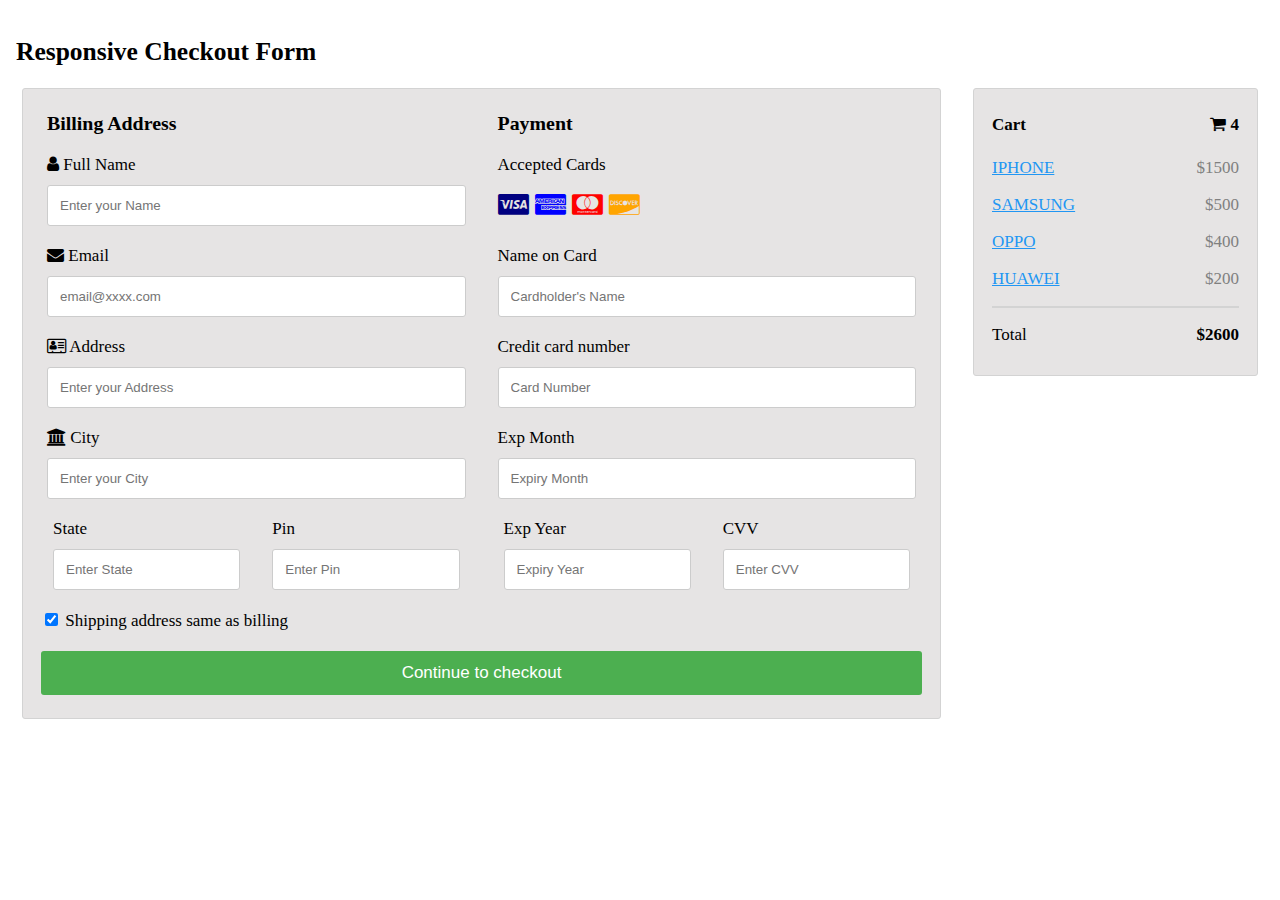
<file: Checkout/index.html>
<!DOCTYPE html>
<html>
<head>
<meta name="viewport" content="width=device-width, initial-scale=1">
  <title>Payment Gateway Form</title>
<link rel="stylesheet" href="https://cdnjs.cloudflare.com/ajax/libs/font-awesome/4.7.0/css/font-awesome.min.css">
<link rel="stylesheet" href="Style.css">

</head>
<body>

<h2>Responsive Checkout Form</h2>
<div class="row">
  <div class="col-75">
    <div class="container">
      <form action="/action_page.php">
      
        <div class="row">
          <div class="col-50">
            <h3>Billing Address</h3>
            <label for="fname"><i class="fa fa-user"></i> Full Name</label>
            <input type="text" id="fname" name="firstname" placeholder="Enter your Name" required="required">
            <label for="email"><i class="fa fa-envelope"></i> Email</label>
            <input type="text" id="email" name="email" placeholder="email@xxxx.com" required="required">
            <label for="adr"><i class="fa fa-address-card-o"></i> Address</label>
            <input type="text" id="adr" name="address" placeholder="Enter your Address" required="required">
            <label for="city"><i class="fa fa-institution"></i> City</label>
            <input type="text" id="city" name="city" placeholder="Enter your City" required="required">

            <div class="row">
              <div class="col-50">
                <label for="state">State</label>
                <input type="text" id="state" name="state" placeholder="Enter State" required="required">
              </div>
              <div class="col-50">
                <label for="zip">Pin</label>
                <input type="text" id="zip" name="zip" placeholder="Enter Pin" required="required">
              </div>
            </div>
          </div>

          <div class="col-50">
            <h3>Payment</h3>
            <label for="fname">Accepted Cards</label>
            <div class="icon-container">
              <i class="fa fa-cc-visa" style="color:navy;"></i>
              <i class="fa fa-cc-amex" style="color:blue;"></i>
              <i class="fa fa-cc-mastercard" style="color:red;"></i>
              <i class="fa fa-cc-discover" style="color:orange;"></i>
            </div>
            <label for="cname">Name on Card</label>
            <input type="text" id="cname" name="cardname" placeholder="Cardholder's Name" required="">
            <label for="ccnum">Credit card number</label>
            <input type="text" id="ccnum" name="cardnumber" placeholder="Card Number" required="required">
            <label for="expmonth">Exp Month</label>
            <input type="text" id="expmonth" name="expmonth" placeholder="Expiry Month" required="required">
            <div class="row">
              <div class="col-50">
                <label for="expyear">Exp Year</label>
                <input type="text" id="expyear" name="expyear" placeholder="Expiry Year" required="required">
              </div>
              <div class="col-50">
                <label for="cvv">CVV</label>
                <input type="text" id="cvv" name="cvv" placeholder="Enter CVV" required="required">
              </div>
            </div>
          </div>
          
        </div>
        <label>
          <input type="checkbox" checked="checked" name="sameadr"> Shipping address same as billing
        </label>
        <input type="submit" value="Continue to checkout" class="btn">
      </form>
    </div>
  </div>
  <div class="col-25">
    <div class="container">
      <h4>Cart <span class="price" style="color:black"><i class="fa fa-shopping-cart"></i> <b>4</b></span></h4>
      <p><a href="#">IPHONE</a> <span class="price">$1500</span></p>
      <p><a href="#">SAMSUNG</a> <span class="price">$500</span></p>
      <p><a href="#">OPPO</a> <span class="price">$400</span></p>
      <p><a href="#">HUAWEI</a> <span class="price">$200</span></p>
      <hr>
      <p>Total <span class="price" style="color:black"><b>$2600</b></span></p>
    </div>
  </div>
</div>

</body>
</html>
</file>
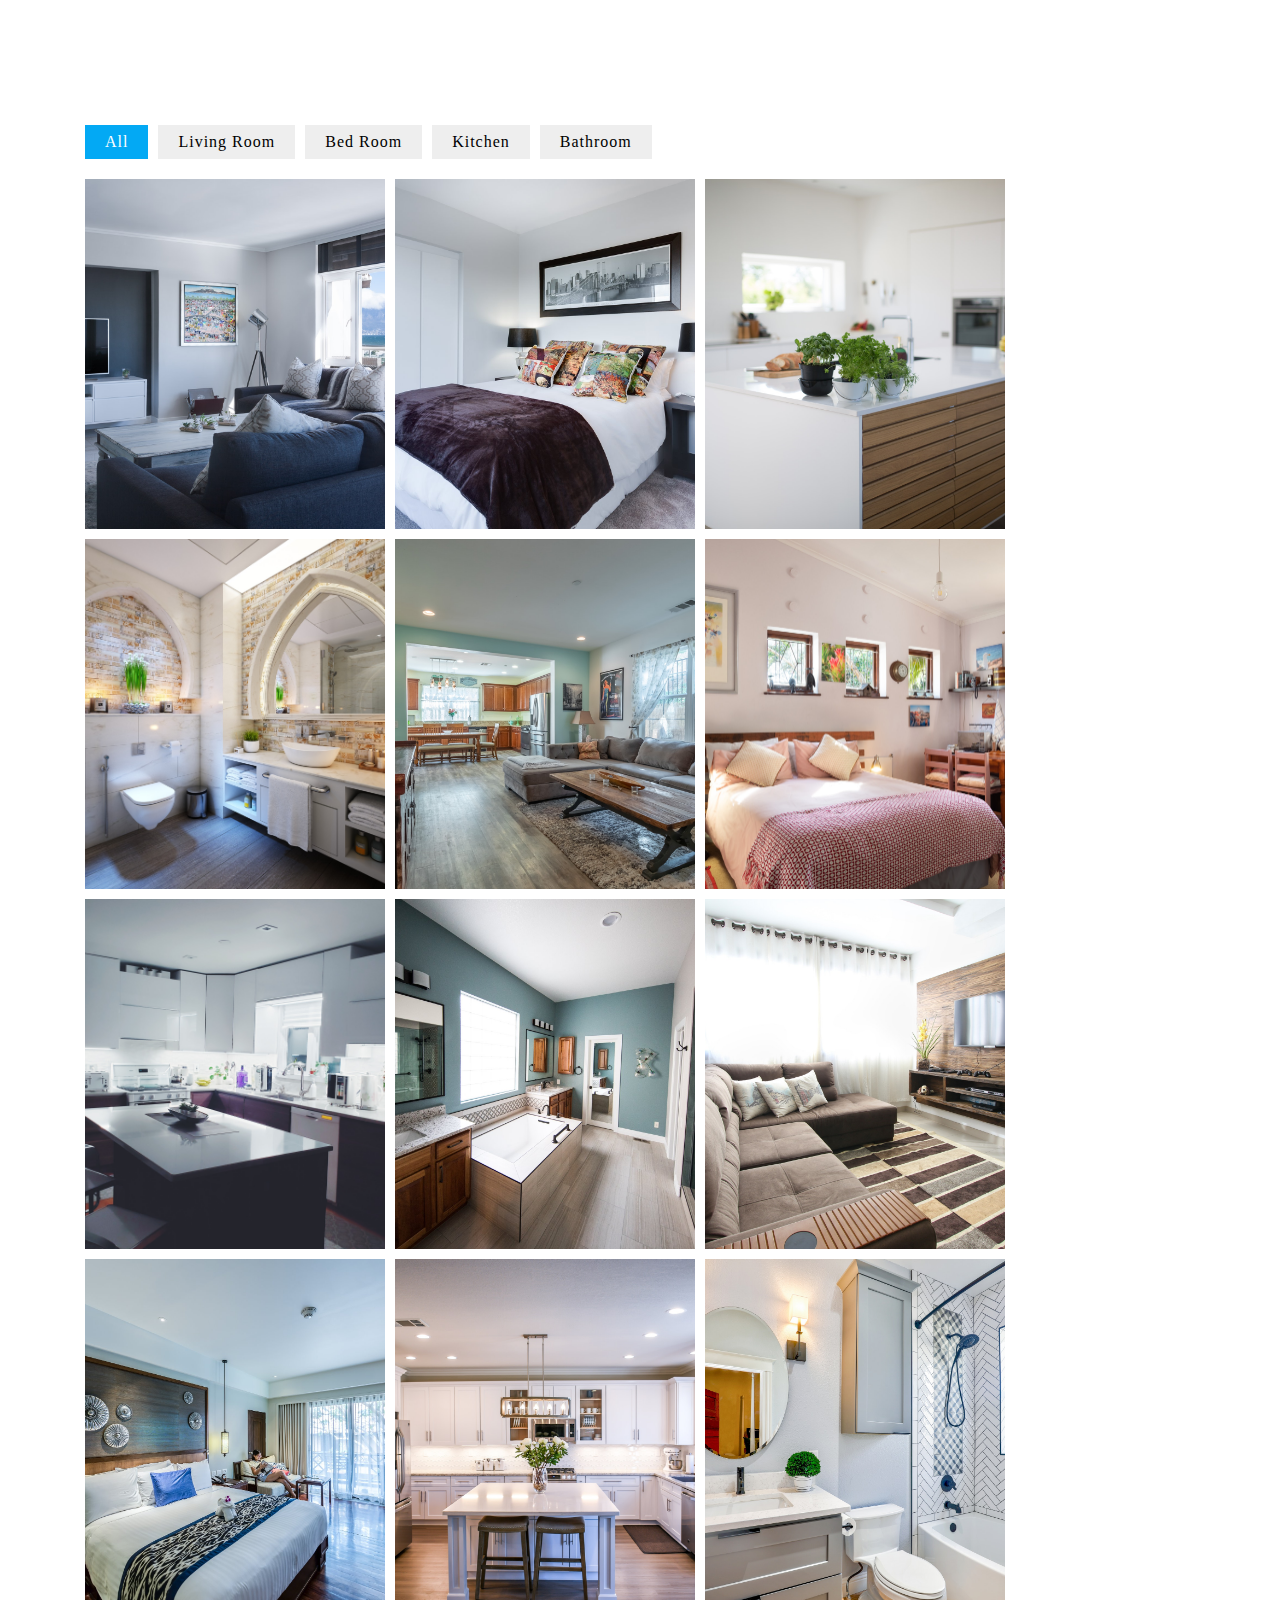
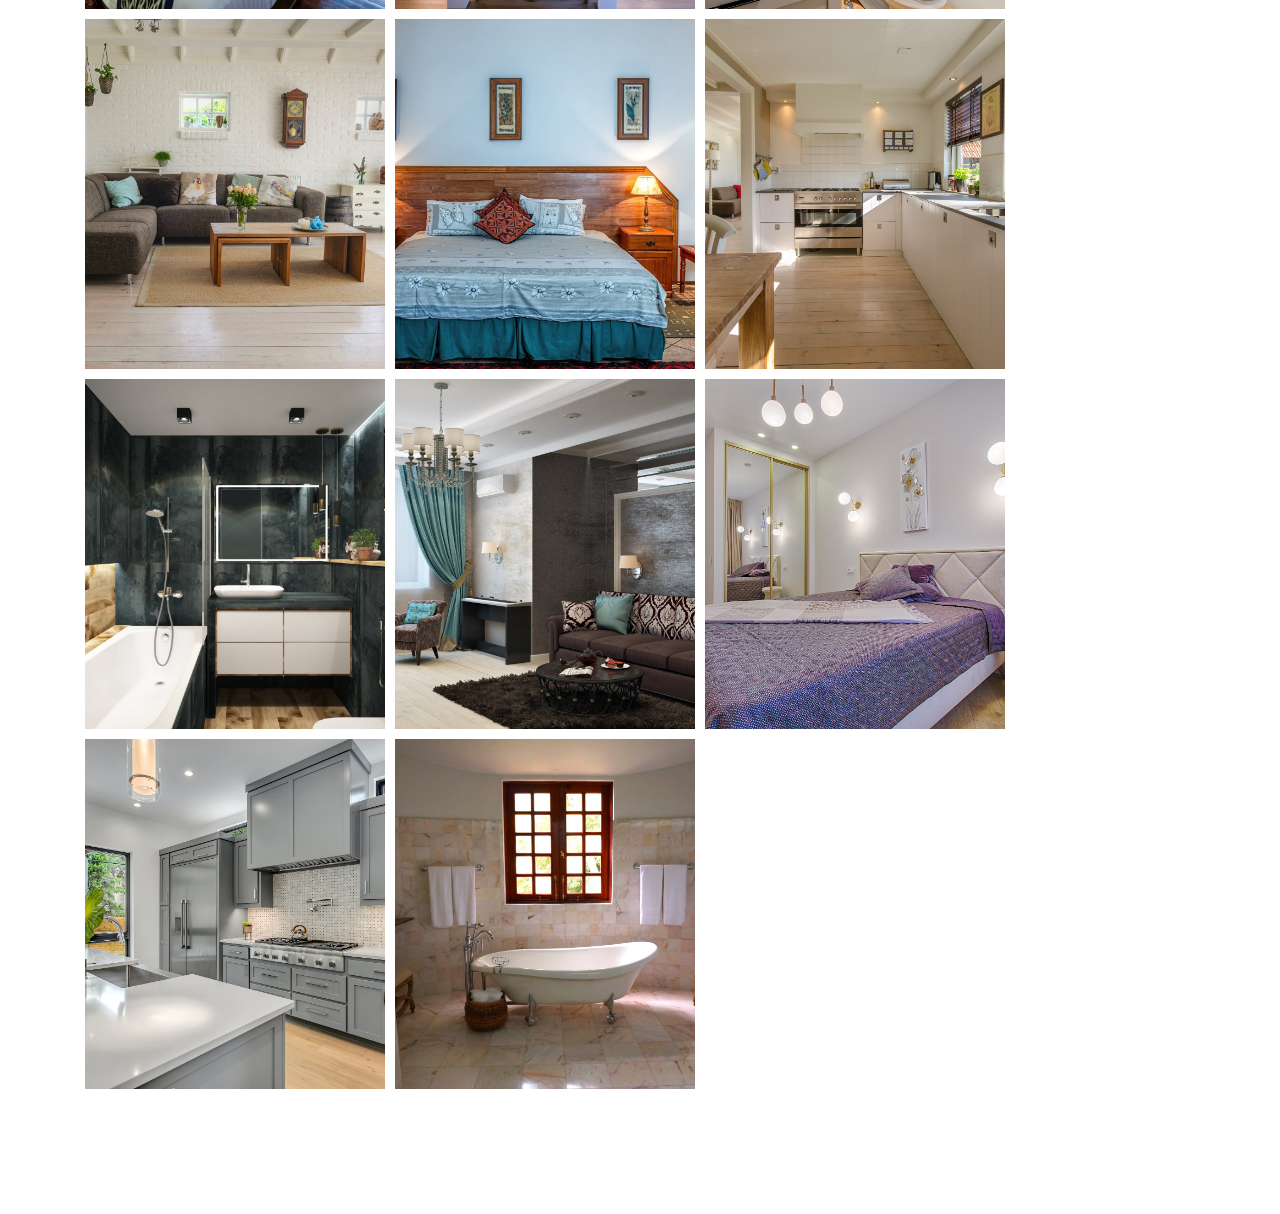
<file: Product-Gallery/index.html>
<!DOCTYPE html>
<html>
<head>
	<meta charset="utf-8">
	<title>Product Gallery - Filter</title>
	<link rel="stylesheet" type="text/css" href="style.css">
</head>
<body>
	<section>
		<ul>
			<li class="list active" data-filter="all">All</li>
			<li class="list" data-filter="livingroom">Living Room</li>
			<li class="list" data-filter="bedroom">Bed Room</li>
			<li class="list" data-filter="kitchen">Kitchen</li>
			<li class="list" data-filter="bathroom">Bathroom</li>
		</ul>
		<div class="product">
			<div class="itembox livingroom"><img src="livingroom.jpg"></div>
			<div class="itembox bedroom"><img src="bedroom.jpg"></div>
			<div class="itembox kitchen"><img src="kitchen.jpg"></div>
			<div class="itembox bathroom"><img src="bathroom.jpg"></div>
			<div class="itembox livingroom"><img src="livingroom2.jpg"></div>
			<div class="itembox bedroom"><img src="bedroom2.jpg"></div>
			<div class="itembox kitchen"><img src="kitchen2.jpg"></div>
			<div class="itembox bathroom"><img src="bathroom2.jpg"></div>
			<div class="itembox livingroom"><img src="livingroom3.jpg"></div>
			<div class="itembox bedroom"><img src="bedroom3.jpg"></div>
			<div class="itembox kitchen"><img src="kitchen3.jpg"></div>
			<div class="itembox bathroom"><img src="bathroom3.jpg"></div>
			<div class="itembox livingroom"><img src="livingroom4.jpg"></div>
			<div class="itembox bedroom"><img src="bedroom4.jpg"></div>
			<div class="itembox kitchen"><img src="kitchen4.jpg"></div>
			<div class="itembox bathroom"><img src="bathroom4.jpg"></div>
			<div class="itembox livingroom"><img src="livingroom5.jpg"></div>
			<div class="itembox bedroom"><img src="bedroom5.jpg"></div>
			<div class="itembox kitchen"><img src="kitchen5.jpg"></div>
			<div class="itembox bathroom"><img src="bathroom5.jpg"></div>
		</div>
	</section>

	<script src="https://code.jquery.com/jquery-3.5.1.js" integrity="sha256-QWo7LDvxbWT2tbbQ97B53yJnYU3WhH/C8ycbRAkjPDc=" crossorigin="anonymous"></script>

	<script type="text/javascript">
		$(document).ready(function(){
			$('.list').click(function(){
				const value = $(this).attr('data-filter');
				if(value == 'all'){
					$('.itembox').show(1000);
				}
				else{
					$('.itembox').not('.'+value).hide(1000);
					$('.itembox').filter('.'+value).show(1000);
				}
			})
			$('.list').click(function(){
				$(this).addClass('active').siblings().removeClass('active');
			})
		})
	</script>

</body>
</html>
</file>
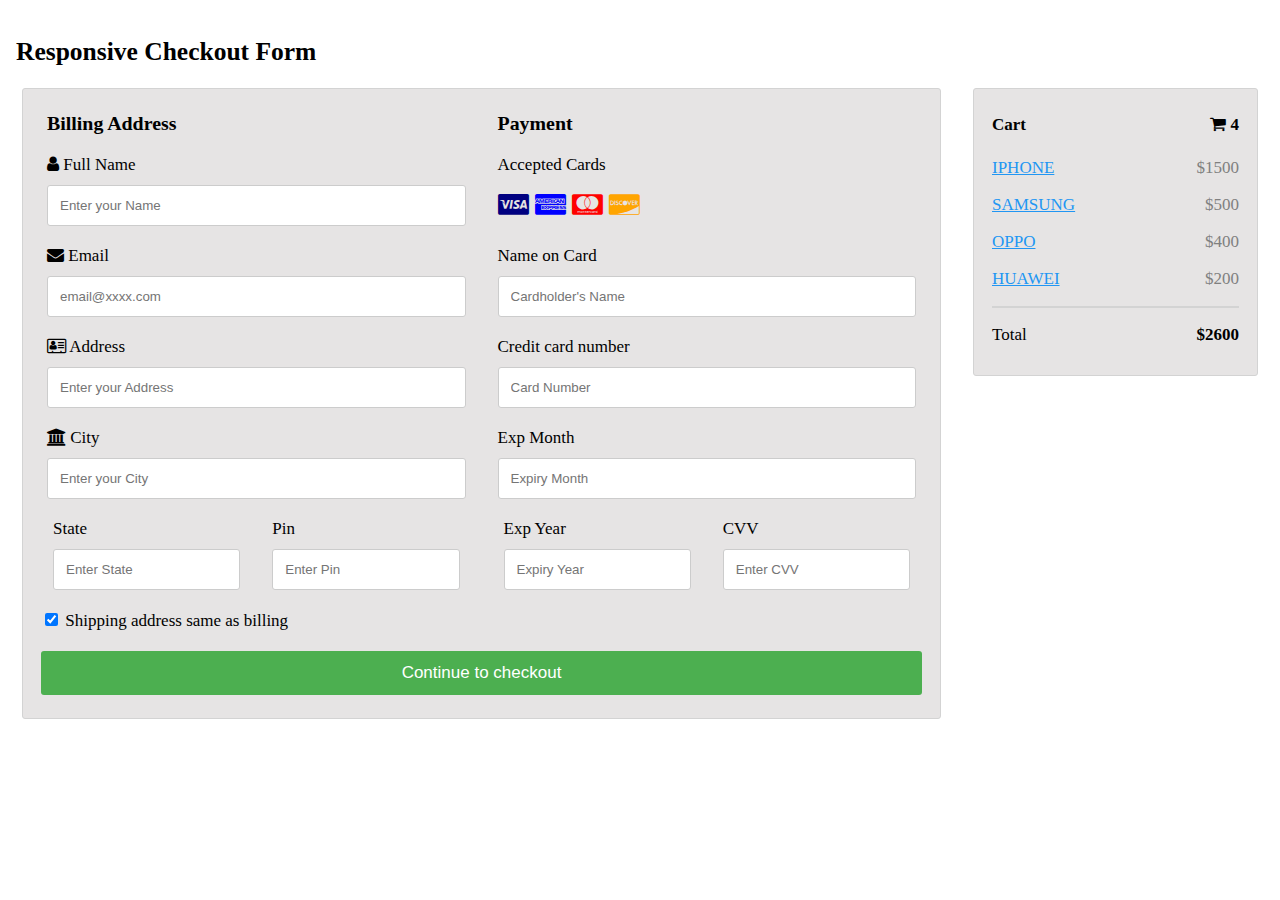
<file: Checkout/Checkout Form.html>
<!DOCTYPE html>
<html>
<head>
<meta name="viewport" content="width=device-width, initial-scale=1">
<link rel="stylesheet" href="https://cdnjs.cloudflare.com/ajax/libs/font-awesome/4.7.0/css/font-awesome.min.css">
<link rel="stylesheet" href="Style.css">

</head>
<body>

<h2>Responsive Checkout Form</h2>
<div class="row">
  <div class="col-75">
    <div class="container">
      <form action="/action_page.php">
      
        <div class="row">
          <div class="col-50">
            <h3>Billing Address</h3>
            <label for="fname"><i class="fa fa-user"></i> Full Name</label>
            <input type="text" id="fname" name="firstname" placeholder="Enter your Name" required="required">
            <label for="email"><i class="fa fa-envelope"></i> Email</label>
            <input type="text" id="email" name="email" placeholder="email@xxxx.com" required="required">
            <label for="adr"><i class="fa fa-address-card-o"></i> Address</label>
            <input type="text" id="adr" name="address" placeholder="Enter your Address" required="required">
            <label for="city"><i class="fa fa-institution"></i> City</label>
            <input type="text" id="city" name="city" placeholder="Enter your City" required="required">

            <div class="row">
              <div class="col-50">
                <label for="state">State</label>
                <input type="text" id="state" name="state" placeholder="Enter State" required="required">
              </div>
              <div class="col-50">
                <label for="zip">Pin</label>
                <input type="text" id="zip" name="zip" placeholder="Enter Pin" required="required">
              </div>
            </div>
          </div>

          <div class="col-50">
            <h3>Payment</h3>
            <label for="fname">Accepted Cards</label>
            <div class="icon-container">
              <i class="fa fa-cc-visa" style="color:navy;"></i>
              <i class="fa fa-cc-amex" style="color:blue;"></i>
              <i class="fa fa-cc-mastercard" style="color:red;"></i>
              <i class="fa fa-cc-discover" style="color:orange;"></i>
            </div>
            <label for="cname">Name on Card</label>
            <input type="text" id="cname" name="cardname" placeholder="Cardholder's Name" required="">
            <label for="ccnum">Credit card number</label>
            <input type="text" id="ccnum" name="cardnumber" placeholder="Card Number" required="required">
            <label for="expmonth">Exp Month</label>
            <input type="text" id="expmonth" name="expmonth" placeholder="Expiry Month" required="required">
            <div class="row">
              <div class="col-50">
                <label for="expyear">Exp Year</label>
                <input type="text" id="expyear" name="expyear" placeholder="Expiry Year" required="required">
              </div>
              <div class="col-50">
                <label for="cvv">CVV</label>
                <input type="text" id="cvv" name="cvv" placeholder="Enter CVV" required="required">
              </div>
            </div>
          </div>
          
        </div>
        <label>
          <input type="checkbox" checked="checked" name="sameadr"> Shipping address same as billing
        </label>
        <input type="submit" value="Continue to checkout" class="btn">
      </form>
    </div>
  </div>
  <div class="col-25">
    <div class="container">
      <h4>Cart <span class="price" style="color:black"><i class="fa fa-shopping-cart"></i> <b>4</b></span></h4>
      <p><a href="#">IPHONE</a> <span class="price">$1500</span></p>
      <p><a href="#">SAMSUNG</a> <span class="price">$500</span></p>
      <p><a href="#">OPPO</a> <span class="price">$400</span></p>
      <p><a href="#">HUAWEI</a> <span class="price">$200</span></p>
      <hr>
      <p>Total <span class="price" style="color:black"><b>$2600</b></span></p>
    </div>
  </div>
</div>

</body>
</html>
</file>
<file: Checkout/Style.css>
body {
  font-family: Monaco;
  font-size: 17px;
  padding: 8px;
}
h2{
text-align:left;
}

* {
  box-sizing: border-box;
}

.row {
  display: -ms-flexbox; /* IE10 */
  display: flex;
  -ms-flex-wrap: wrap; /* IE10 */
  flex-wrap: wrap;
  margin: 0 -10px;
}

.col-25 {
  -ms-flex: 25%; /* IE10 */
  flex: 25%;
}

.col-50 {
  -ms-flex: 50%; /* IE10 */
  flex: 50%;
}

.col-75 {
  -ms-flex: 75%; /* IE10 */
  flex: 75%;
}

.col-25,
.col-50,
.col-75 {
  padding: 0 16px;
}

.container {
  background-color: #cfcccc85;
  padding: 3px 18px 13px 18px;
  border: 1px solid lightgrey;
  border-radius: 3px;
}

input[type=text] {
  width: 100%;
  margin-bottom: 20px;
  padding: 12px;
  border: 1px solid #ccc;
  border-radius: 3px;
}

label {
  margin-bottom: 10px;
  display: block;
}

.icon-container {
  margin-bottom: 20px;
  padding: 7px 0;
  font-size: 24px;
}

.btn {
  background-color: #4CAF50;
  color: white;
  padding: 12px;
  margin: 10px 0;
  border: none;
  width: 100%;
  border-radius: 3px;
  cursor: pointer;
  font-size: 17px;
}

.btn:hover {
  background-color: #45a049;
}

a {
  color: #2196F3;
}

hr {
  border: 1px solid lightgrey;
}

span.price {
  float: right;
  color: grey;
}

/* Responsive layout - when the screen is less than 800px wide, make the two columns stack on top of each other instead of next to each other (also change the direction - make the "cart" column go on top) */
@media (max-width: 800px) {
  .row {
    flex-direction: column-reverse;
  }
  .col-25 {
    margin-bottom: 20px;
  }
}
</file>
<file: Product-Gallery/style.css>
*{
	margin: 0;
	padding: 0;
	box-sizing: border-box;
}
section
{
	padding: 80px;
	width: 1280px;
	margin: 40px auto;
}
section ul
{
	display: flex;
	margin-bottom: 10px;
}
section ul li
{
	list-style: none;
	background: #eee;
	padding: 8px 20px;
	margin: 5px;
	letter-spacing: 1px;
	cursor: pointer;
}
section ul li.active
{
	background: #03a9f4;
	color: #fff;
}
.product 
{
	display: flex;
	flex-wrap: wrap;
}
.product .itembox
{
	position: relative;
	width: 300px;
	height: 350px;
	margin: 5px;
}
.product .itembox img
{
	position: absolute;
	top: 0;
	left: 0;
	width: 100%;
	height: 100%;
	object-fit: cover;
}
</file>
